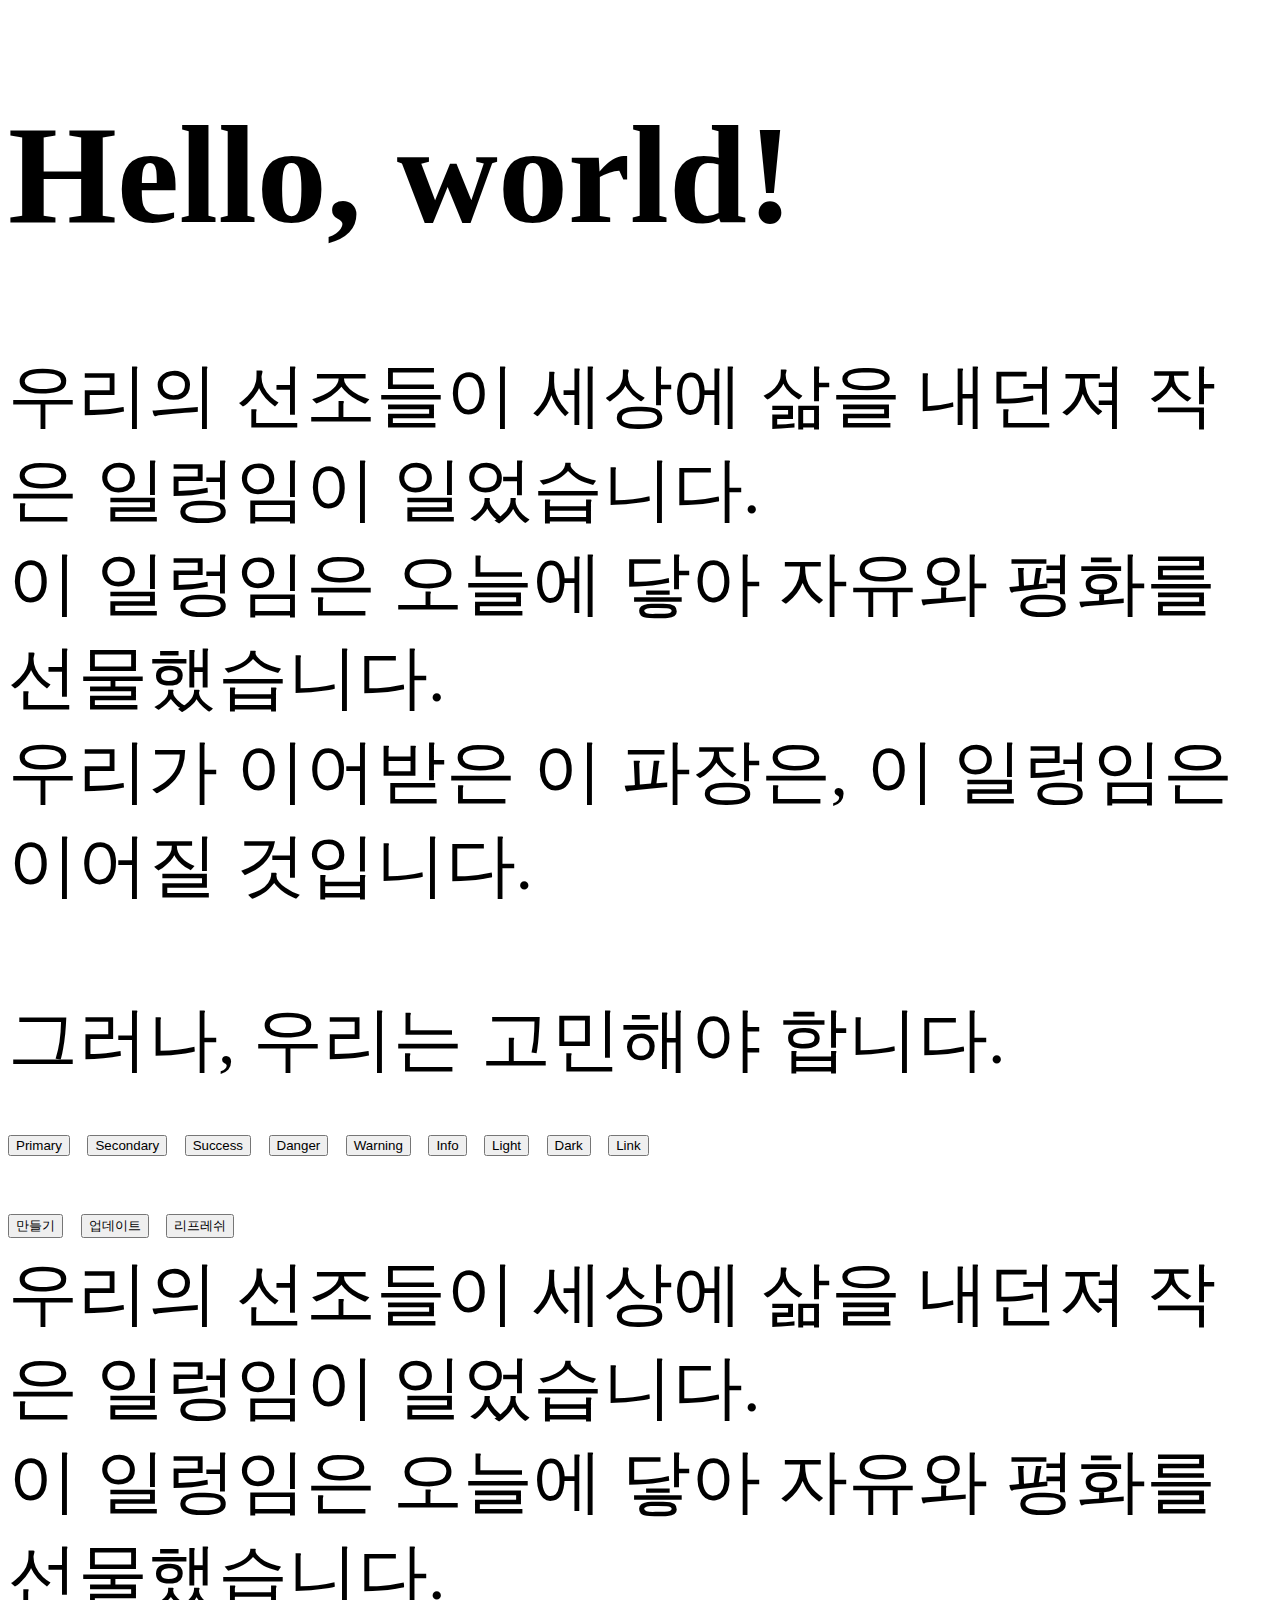
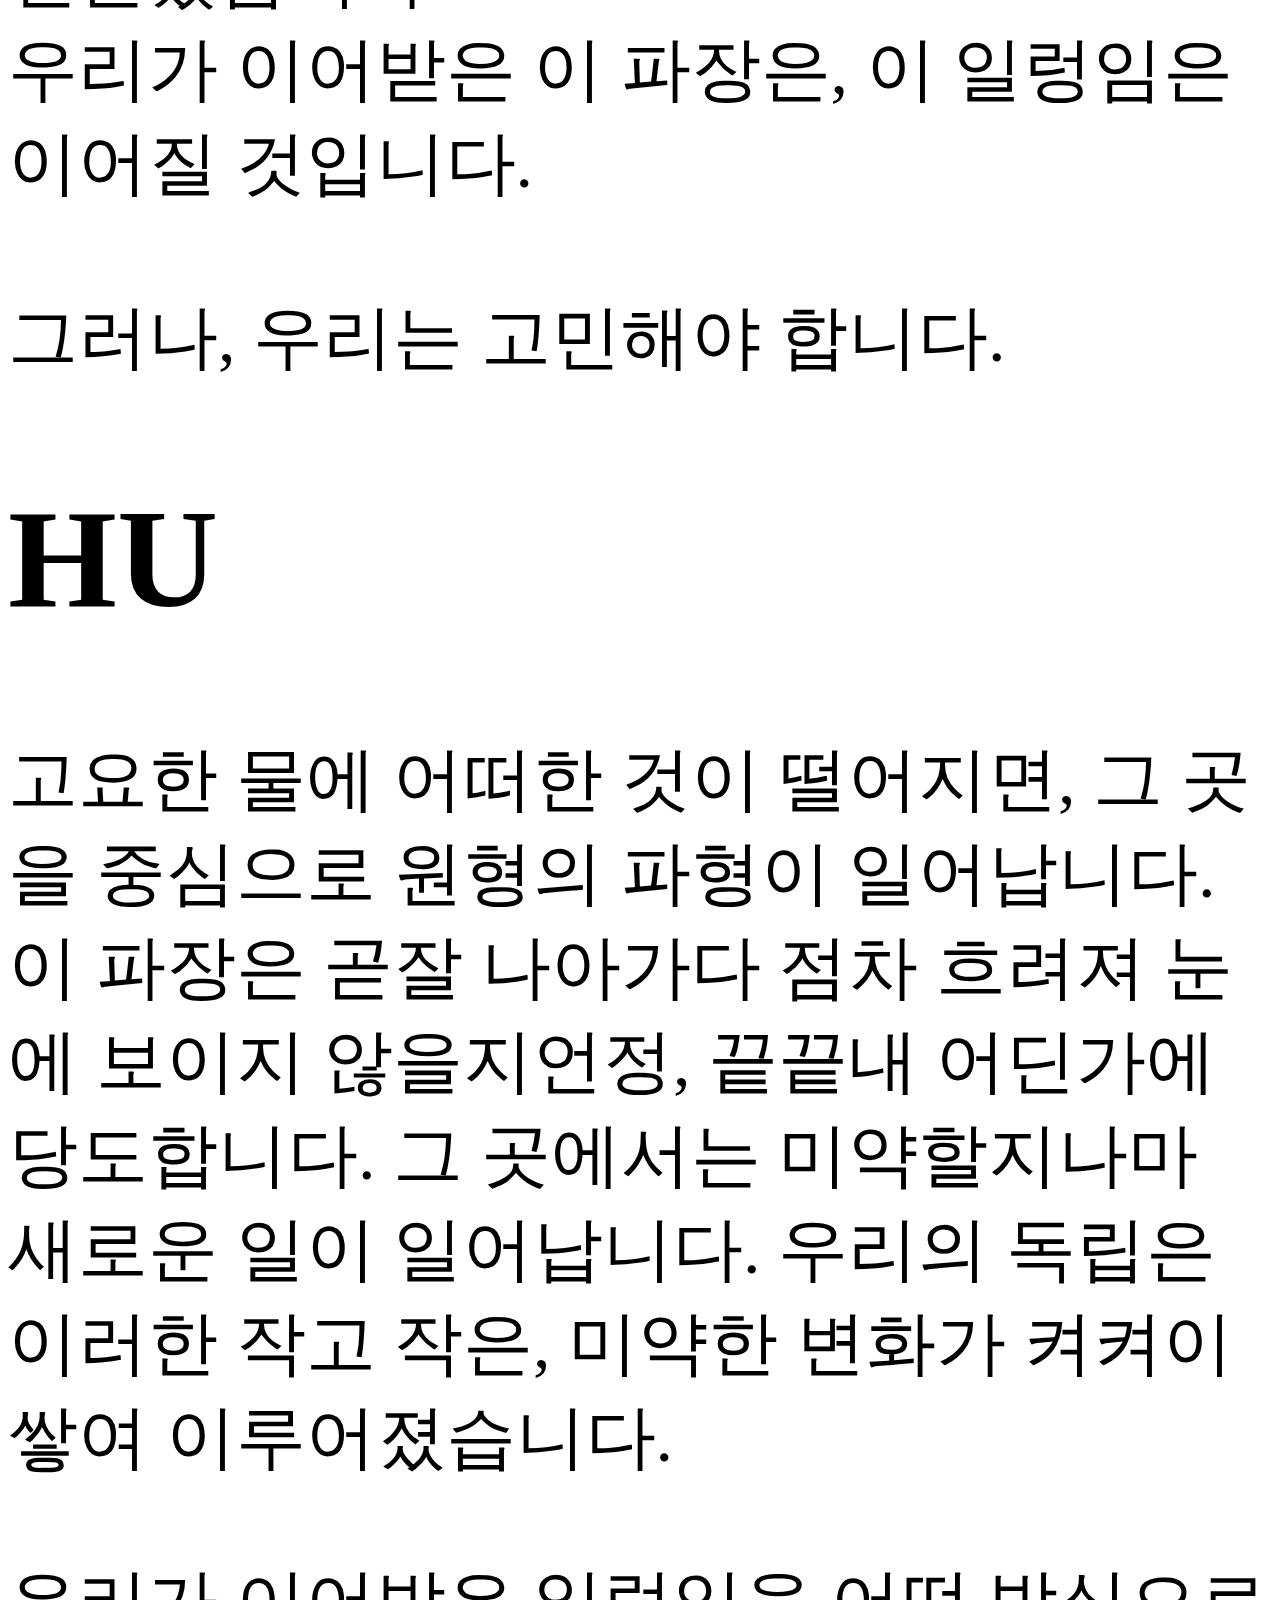
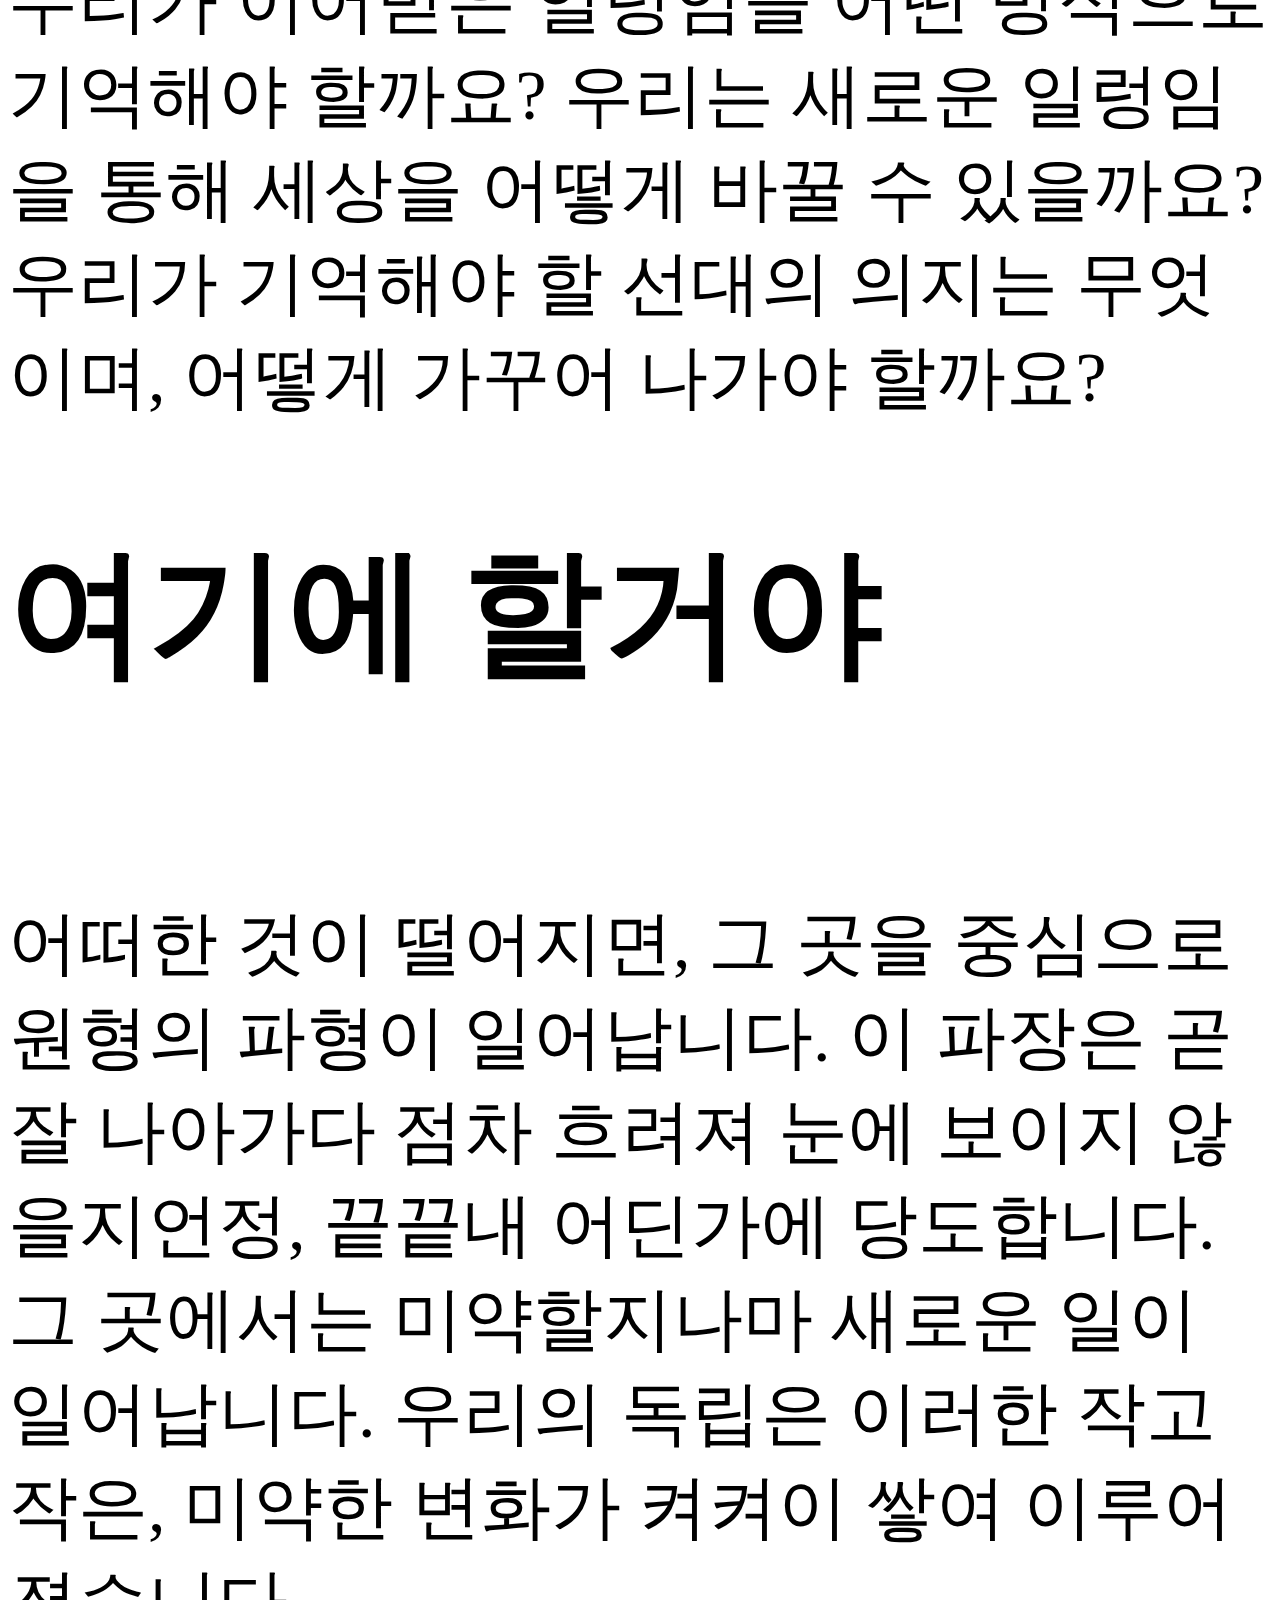
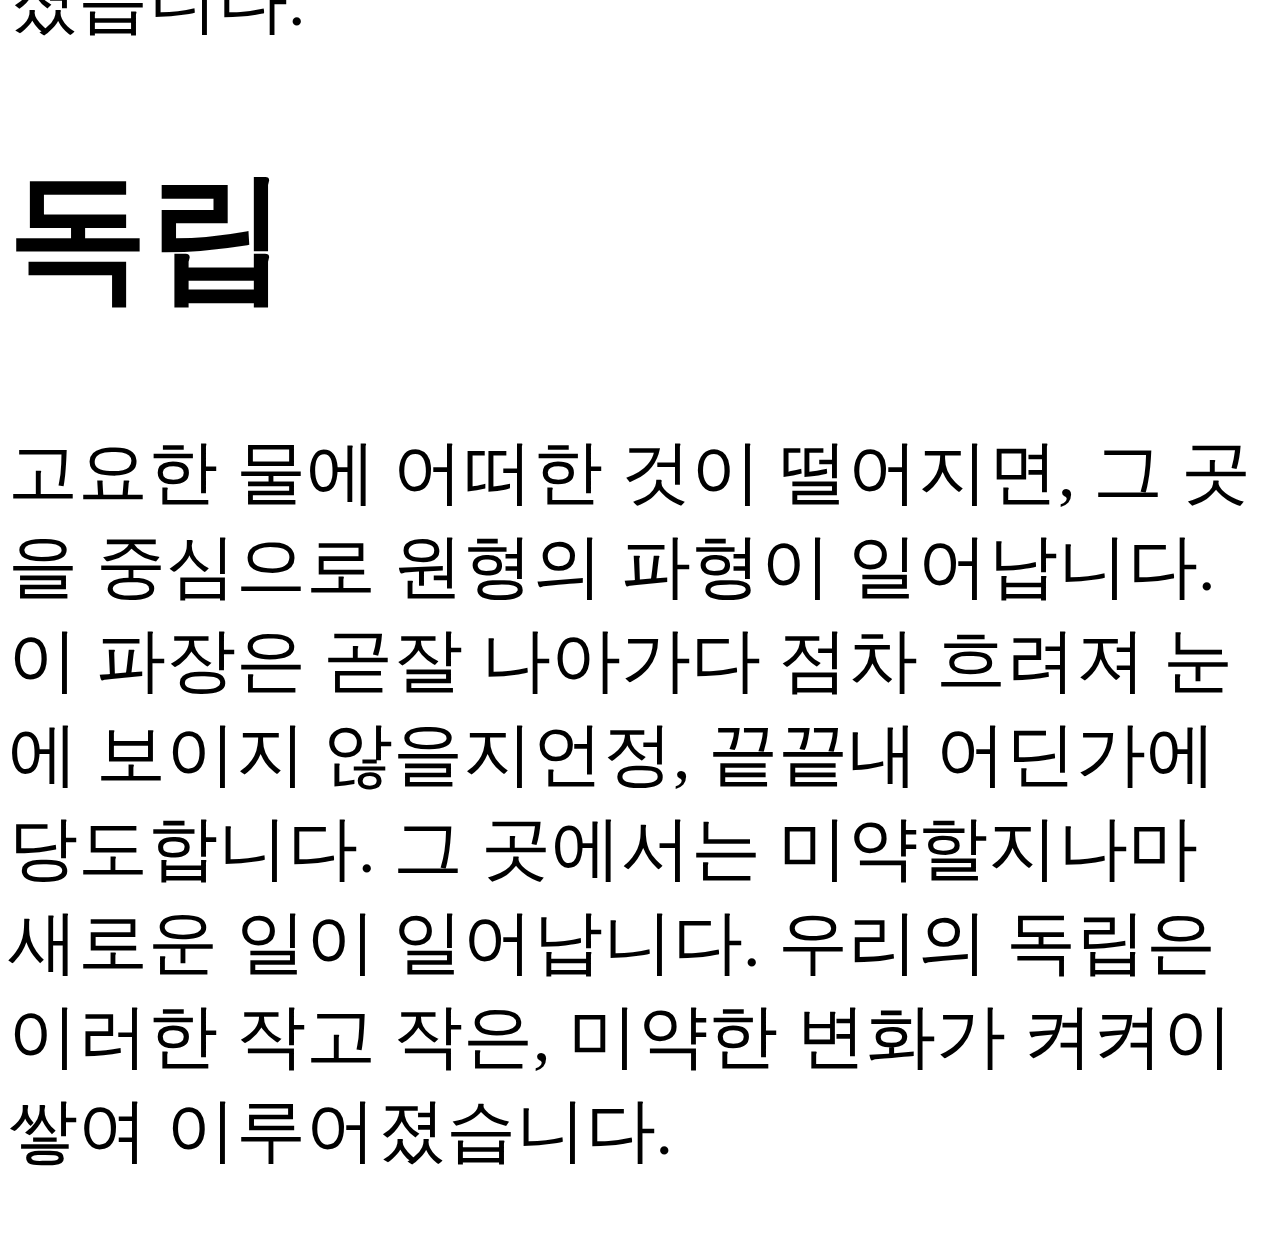
<file: boot.html>
<!doctype html>
<html lang="en">

<head>
    <!-- Required meta tags -->
    <meta charset="utf-8">
    <meta name="viewport" content="width=device-width, initial-scale=1">

    <!-- Bootstrap CSS -->
    <!-- <link href="https://cdn.jsdelivr.net/npm/bootstrap@5.1.3/dist/css/bootstrap.min.css" rel="stylesheet"
        integrity="sha384-1BmE4kWBq78iYhFldvKuhfTAU6auU8tT94WrHftjDbrCEXSU1oBoqyl2QvZ6jIW3" crossorigin="anonymous"> -->
    <link rel="stylesheet" href="https://unpkg.com/aos@2.3.1/dist/aos.css">
    <script src="https://unpkg.com/aos@2.3.1/dist/aos.js"></script>
    <script src="https://cdnjs.cloudflare.com/ajax/libs/jquery/3.6.0/jquery.min.js"></script>
    <title>Hello, world!</title>
    <style>
        body {
            font-size: 70px;
        }
    </style>

</head>

<body class="container">
    <h1>Hello, world!</h1>
    <div class="second_text">
        우리의 선조들이 세상에 삶을 내던져 작은 일렁임이 일었습니다.<br>
        이 일렁임은 오늘에 닿아 자유와 평화를 선물했습니다.<br>
        우리가 이어받은 이 파장은, 이 일렁임은 이어질 것입니다.<br><br>
        그러나, 우리는 고민해야 합니다.
    </div>

    <button type="button" class="btn btn-primary">Primary</button>
    <button type="button" class="btn btn-secondary">Secondary</button>
    <button type="button" class="btn btn-success">Success</button>
    <button type="button" class="btn btn-danger">Danger</button>
    <button type="button" class="btn btn-warning">Warning</button>
    <button type="button" class="btn btn-info">Info</button>
    <button type="button" class="btn btn-light">Light</button>
    <button type="button" class="btn btn-dark">Dark</button>

    <button type="button" class="btn btn-link">Link</button>

    <div class="btn-group" role="group" aria-label="Basic example">
        <button type="button" class="btn btn-primary">만들기</button>
        <button type="button" class="btn btn-primary">업데이트</button>
        <button type="button" class="btn btn-primary">리프레쉬</button>
    </div>

    <div class="second_text">
        우리의 선조들이 세상에 삶을 내던져 작은 일렁임이 일었습니다.<br>
        이 일렁임은 오늘에 닿아 자유와 평화를 선물했습니다.<br>
        우리가 이어받은 이 파장은, 이 일렁임은 이어질 것입니다.<br><br>
        그러나, 우리는 고민해야 합니다.
    </div>
    <h1>HU</h1>

    <p>
        고요한 물에 어떠한 것이 떨어지면, 그 곳을 중심으로 원형의 파형이 일어납니다.
        이 파장은 곧잘 나아가다 점차 흐려져 눈에 보이지 않을지언정, 끝끝내 어딘가에 당도합니다.
        그 곳에서는 미약할지나마 새로운 일이 일어납니다.

        우리의 독립은 이러한 작고 작은, 미약한 변화가 켜켜이 쌓여 이루어졌습니다.

    </p>

    <p>
        우리가 이어받은 일렁임을 어떤 방식으로 기억해야 할까요?
        우리는 새로운 일렁임을 통해 세상을 어떻게 바꿀 수 있을까요?
        우리가 기억해야 할 선대의 의지는 무엇이며,
        어떻게 가꾸어 나가야 할까요?
    </p>
    <h1>여기에 할거야</h1>
    <p>
    <div data-aos="zoom-in-up" data-aos-easing="ease">
        이 문장이 바로 그것
    </div>
    어떠한 것이 떨어지면, 그 곳을 중심으로 원형의 파형이 일어납니다.
    이 파장은 곧잘 나아가다 점차 흐려져 눈에 보이지 않을지언정, 끝끝내 어딘가에 당도합니다.
    그 곳에서는 미약할지나마 새로운 일이 일어납니다.

    우리의 독립은 이러한 작고 작은, 미약한 변화가 켜켜이 쌓여 이루어졌습니다.

    </p>

    <h1>독립</h1>

    <p>
        고요한 물에 어떠한 것이 떨어지면, 그 곳을 중심으로 원형의 파형이 일어납니다.
        이 파장은 곧잘 나아가다 점차 흐려져 눈에 보이지 않을지언정, 끝끝내 어딘가에 당도합니다.
        그 곳에서는 미약할지나마 새로운 일이 일어납니다.

        우리의 독립은 이러한 작고 작은, 미약한 변화가 켜켜이 쌓여 이루어졌습니다.

    </p>
    <!-- Optional JavaScript; choose one of the two! -->

    <!-- Option 1: Bootstrap Bundle with Popper -->
    <script src="https://cdn.jsdelivr.net/npm/bootstrap@5.1.3/dist/js/bootstrap.bundle.min.js"
        integrity="sha384-ka7Sk0Gln4gmtz2MlQnikT1wXgYsOg+OMhuP+IlRH9sENBO0LRn5q+8nbTov4+1p"
        crossorigin="anonymous"></script>

    <!-- Option 2: Separate Popper and Bootstrap JS -->
    <!--
    <script src="https://cdn.jsdelivr.net/npm/@popperjs/core@2.10.2/dist/umd/popper.min.js" integrity="sha384-7+zCNj/IqJ95wo16oMtfsKbZ9ccEh31eOz1HGyDuCQ6wgnyJNSYdrPa03rtR1zdB" crossorigin="anonymous"></script>
    <script src="https://cdn.jsdelivr.net/npm/bootstrap@5.1.3/dist/js/bootstrap.min.js" integrity="sha384-QJHtvGhmr9XOIpI6YVutG+2QOK9T+ZnN4kzFN1RtK3zEFEIsxhlmWl5/YESvpZ13" crossorigin="anonymous"></script>
    -->
</body>

<script>
    AOS.init();
</script>

</html>
</file>
